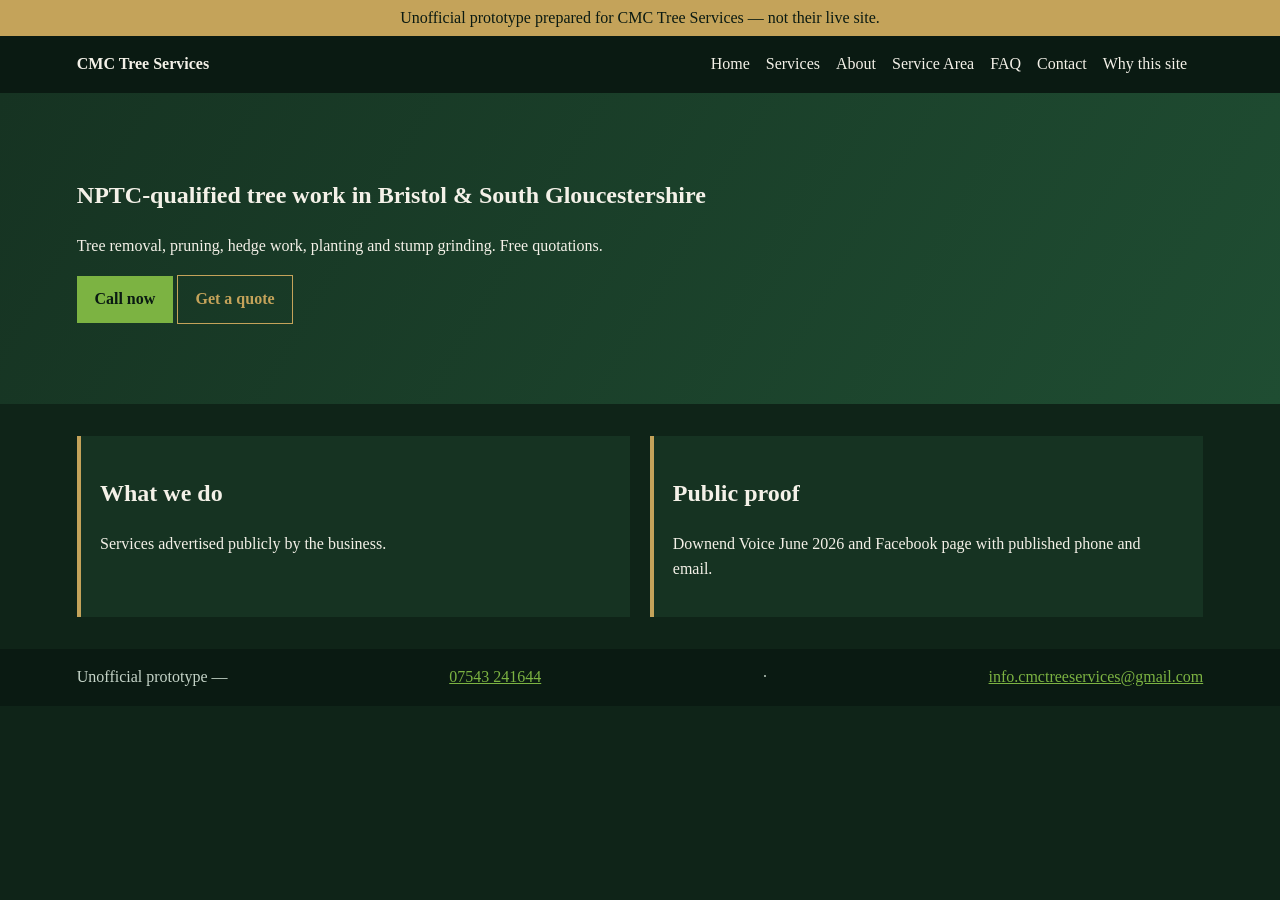
<file: index.html>
<!doctype html><html lang="en"><head><meta charset="utf-8"><meta name="viewport" content="width=device-width,initial-scale=1"><title>CMC Tree Services | Bristol</title><link rel="stylesheet" href="styles.css"></head><body><div class="watermark">Unofficial prototype prepared for CMC Tree Services — not their live site.</div><header><strong>CMC Tree Services</strong><nav><a href="index.html">Home</a><a href="services.html">Services</a><a href="about.html">About</a><a href="service-area.html">Service Area</a><a href="faq.html">FAQ</a><a href="contact.html">Contact</a><a href="why-this-site.html">Why this site</a></nav></header><section class="hero"><h1>NPTC-qualified tree work in Bristol &amp; South Gloucestershire</h1><p>Tree removal, pruning, hedge work, planting and stump grinding. Free quotations.</p><p><a class="btn" href="tel:+447543241644">Call now</a> <a class="btn ghost" href="contact.html">Get a quote</a></p></section><div class="grid"><div class="card"><h2>What we do</h2><p>Services advertised publicly by the business.</p></div><div class="card"><h2>Public proof</h2><p>Downend Voice June 2026 and Facebook page with published phone and email.</p></div></div><footer>Unofficial prototype — <a href="tel:+447543241644">07543 241644</a> · <a href="mailto:info.cmctreeservices@gmail.com">info.cmctreeservices@gmail.com</a></footer></body></html>
</file>
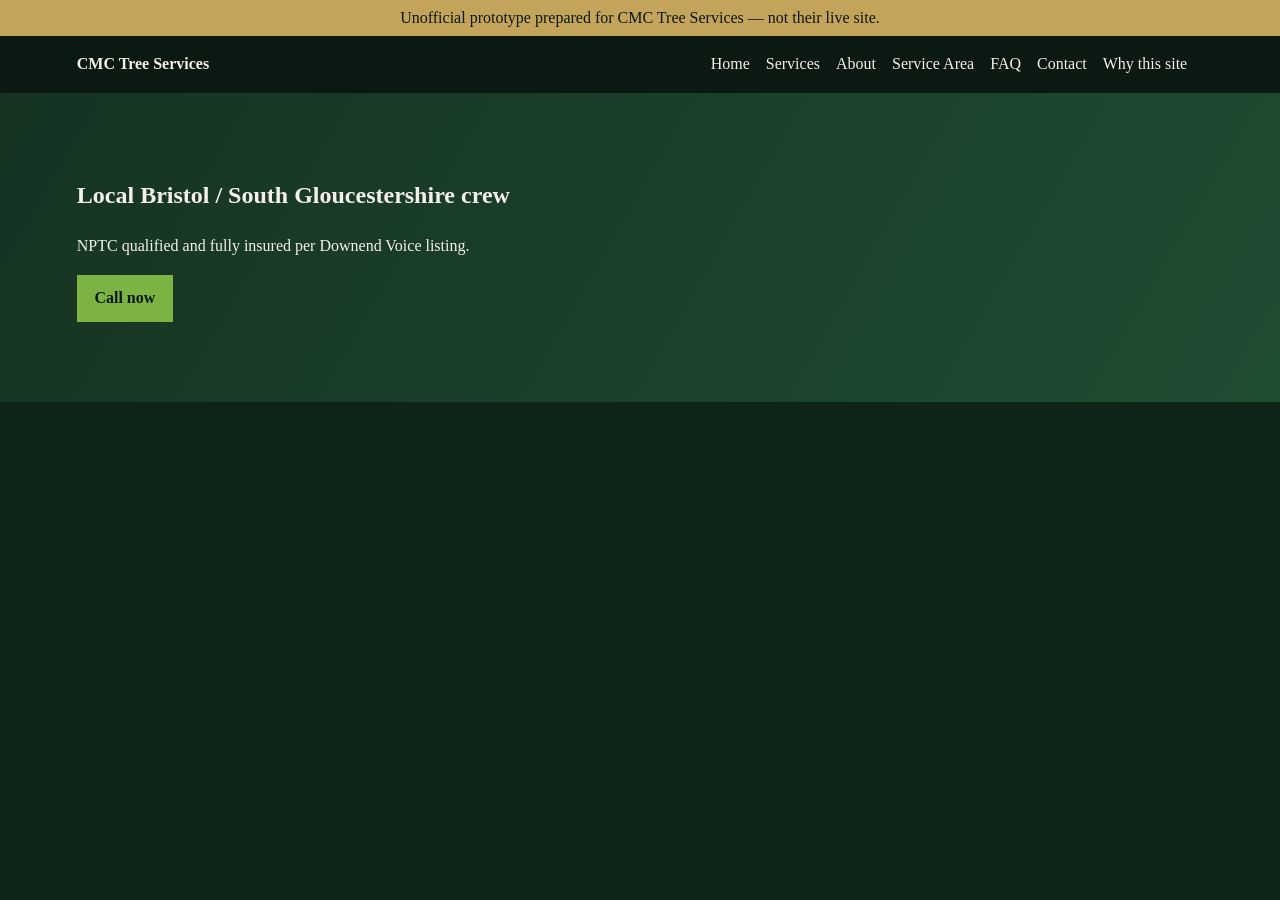
<file: about.html>
<!doctype html><html><head><meta charset="utf-8"><meta name="viewport" content="width=device-width,initial-scale=1"><title>About</title><link rel="stylesheet" href="styles.css"></head><body><div class="watermark">Unofficial prototype prepared for CMC Tree Services — not their live site.</div><header><strong>CMC Tree Services</strong><nav><a href="index.html">Home</a><a href="services.html">Services</a><a href="about.html">About</a><a href="service-area.html">Service Area</a><a href="faq.html">FAQ</a><a href="contact.html">Contact</a><a href="why-this-site.html">Why this site</a></nav></header><section class="hero"><h1>Local Bristol / South Gloucestershire crew</h1><p>NPTC qualified and fully insured per Downend Voice listing.</p><p><a class="btn" href="tel:+447543241644">Call now</a></p></section></body></html>
</file>
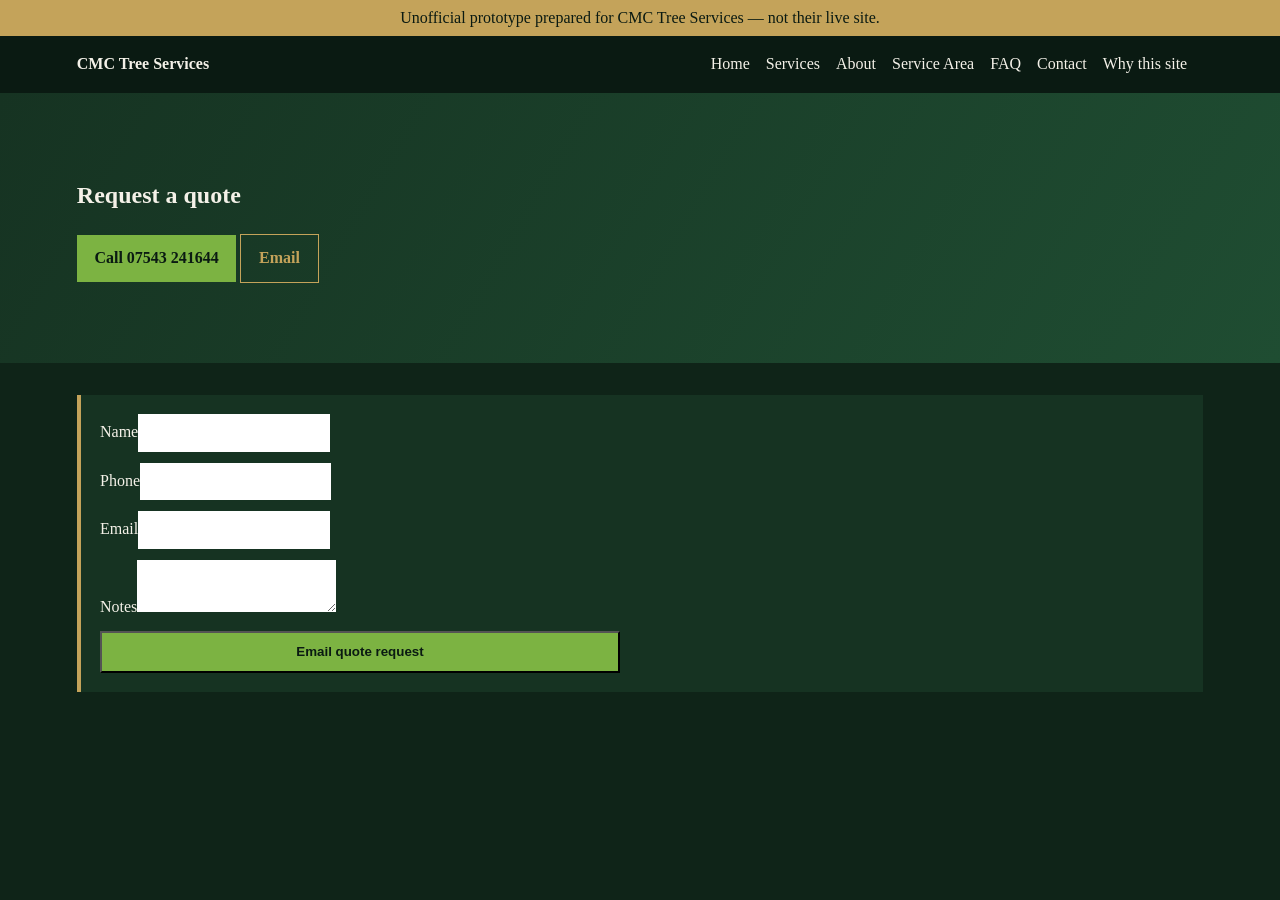
<file: contact.html>
<!doctype html><html><head><meta charset="utf-8"><meta name="viewport" content="width=device-width,initial-scale=1"><title>Contact</title><link rel="stylesheet" href="styles.css"></head><body><div class="watermark">Unofficial prototype prepared for CMC Tree Services — not their live site.</div><header><strong>CMC Tree Services</strong><nav><a href="index.html">Home</a><a href="services.html">Services</a><a href="about.html">About</a><a href="service-area.html">Service Area</a><a href="faq.html">FAQ</a><a href="contact.html">Contact</a><a href="why-this-site.html">Why this site</a></nav></header><section class="hero"><h1>Request a quote</h1><p><a class="btn" href="tel:+447543241644">Call 07543 241644</a> <a class="btn ghost" href="mailto:info.cmctreeservices@gmail.com">Email</a></p></section><div class="grid"><div class="card"><form action="mailto:info.cmctreeservices@gmail.com" method="post" enctype="text/plain"><label>Name<input name="name" required></label><label>Phone<input name="phone" required></label><label>Email<input type="email" name="email" required></label><label>Notes<textarea name="notes"></textarea></label><button class="btn" type="submit">Email quote request</button></form></div></div></body></html>
</file>
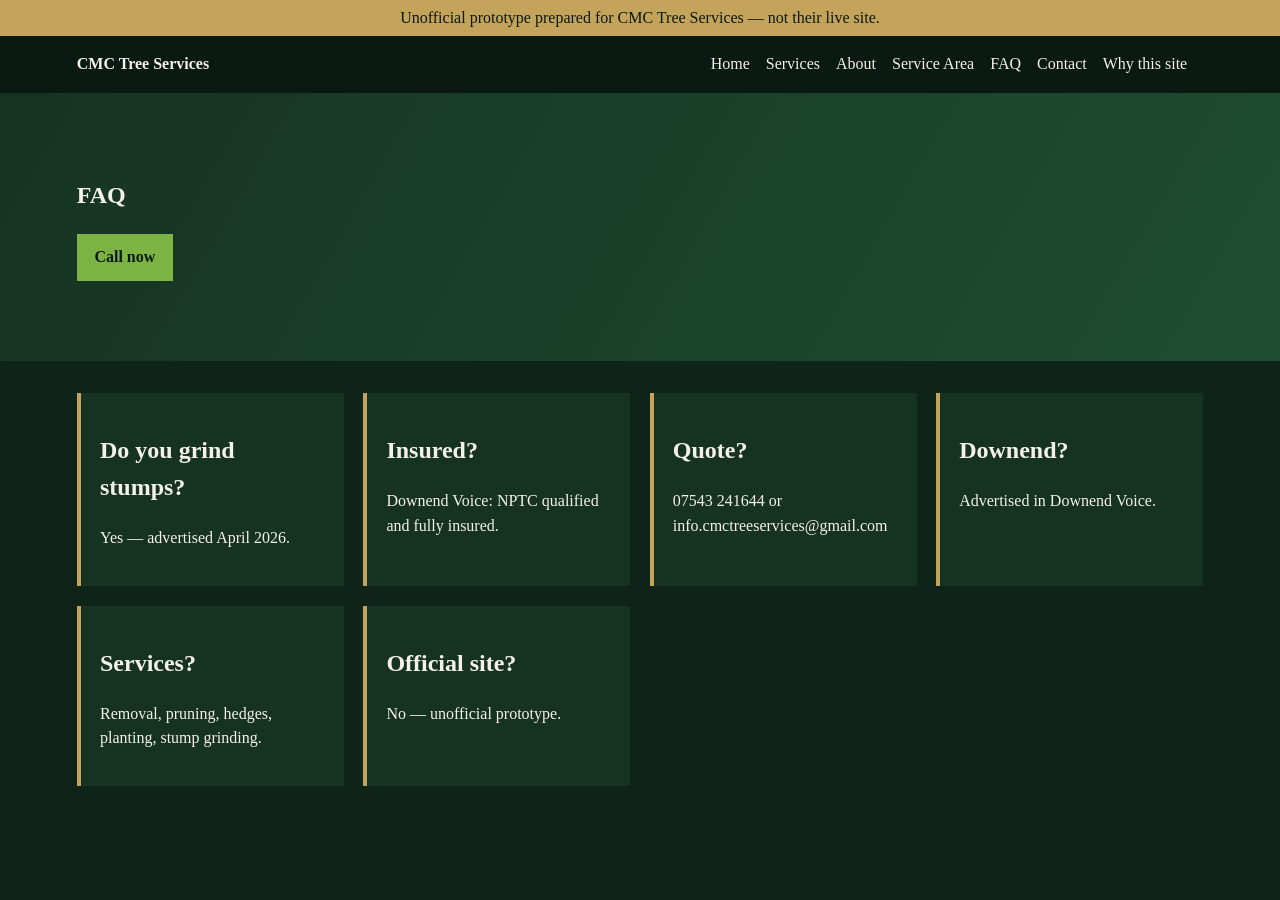
<file: faq.html>
<!doctype html><html><head><meta charset="utf-8"><meta name="viewport" content="width=device-width,initial-scale=1"><title>FAQ</title><link rel="stylesheet" href="styles.css"></head><body><div class="watermark">Unofficial prototype prepared for CMC Tree Services — not their live site.</div><header><strong>CMC Tree Services</strong><nav><a href="index.html">Home</a><a href="services.html">Services</a><a href="about.html">About</a><a href="service-area.html">Service Area</a><a href="faq.html">FAQ</a><a href="contact.html">Contact</a><a href="why-this-site.html">Why this site</a></nav></header><section class="hero"><h1>FAQ</h1><p><a class="btn" href="tel:+447543241644">Call now</a></p></section><div class="grid"><div class="card"><h2>Do you grind stumps?</h2><p>Yes — advertised April 2026.</p></div><div class="card"><h2>Insured?</h2><p>Downend Voice: NPTC qualified and fully insured.</p></div><div class="card"><h2>Quote?</h2><p>07543 241644 or info.cmctreeservices@gmail.com</p></div><div class="card"><h2>Downend?</h2><p>Advertised in Downend Voice.</p></div><div class="card"><h2>Services?</h2><p>Removal, pruning, hedges, planting, stump grinding.</p></div><div class="card"><h2>Official site?</h2><p>No — unofficial prototype.</p></div></div></body></html>
</file>
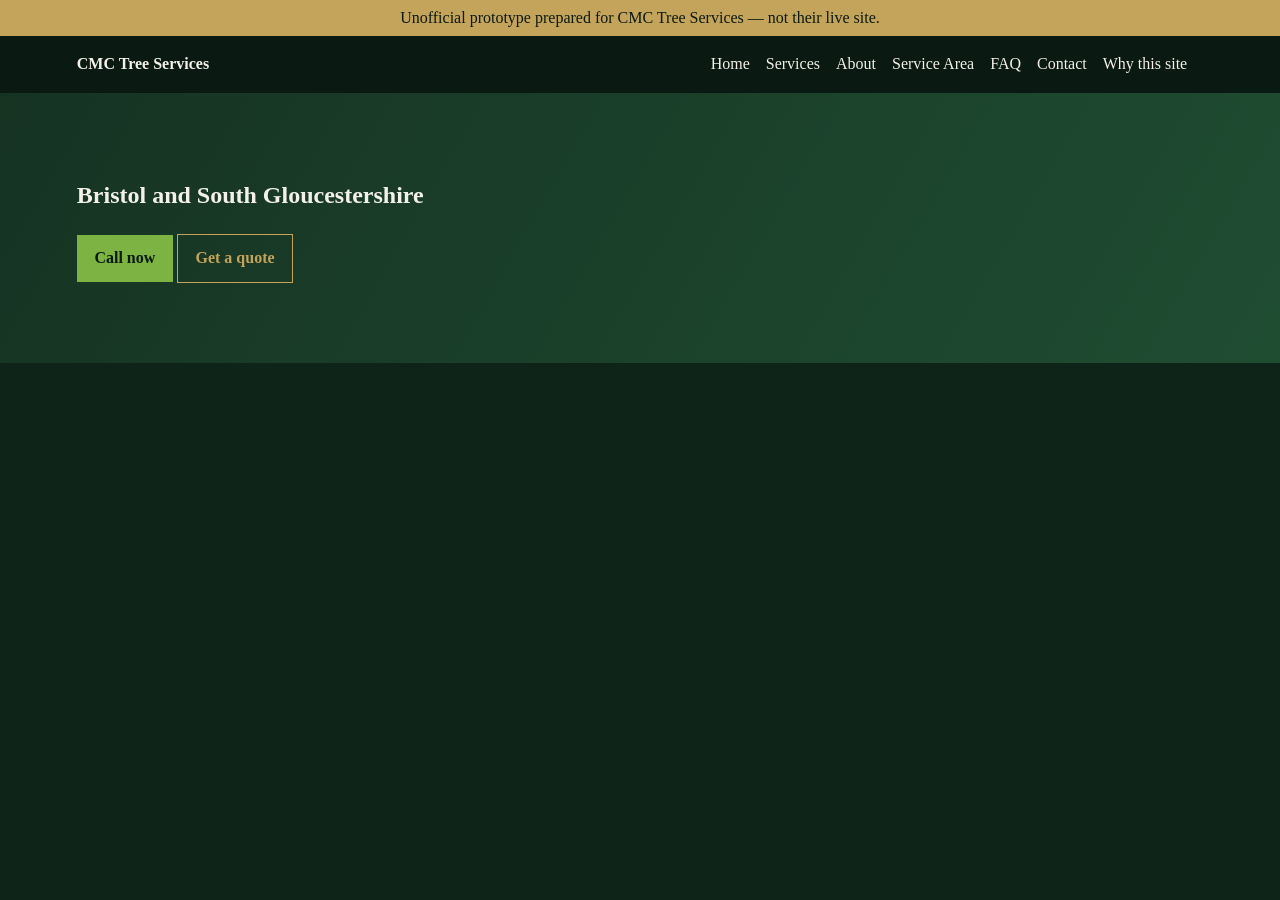
<file: service-area.html>
<!doctype html><html><head><meta charset="utf-8"><meta name="viewport" content="width=device-width,initial-scale=1"><title>Service area</title><link rel="stylesheet" href="styles.css"></head><body><div class="watermark">Unofficial prototype prepared for CMC Tree Services — not their live site.</div><header><strong>CMC Tree Services</strong><nav><a href="index.html">Home</a><a href="services.html">Services</a><a href="about.html">About</a><a href="service-area.html">Service Area</a><a href="faq.html">FAQ</a><a href="contact.html">Contact</a><a href="why-this-site.html">Why this site</a></nav></header><section class="hero"><h1>Bristol and South Gloucestershire</h1><p><a class="btn" href="tel:+447543241644">Call now</a> <a class="btn ghost" href="contact.html">Get a quote</a></p></section></body></html>
</file>
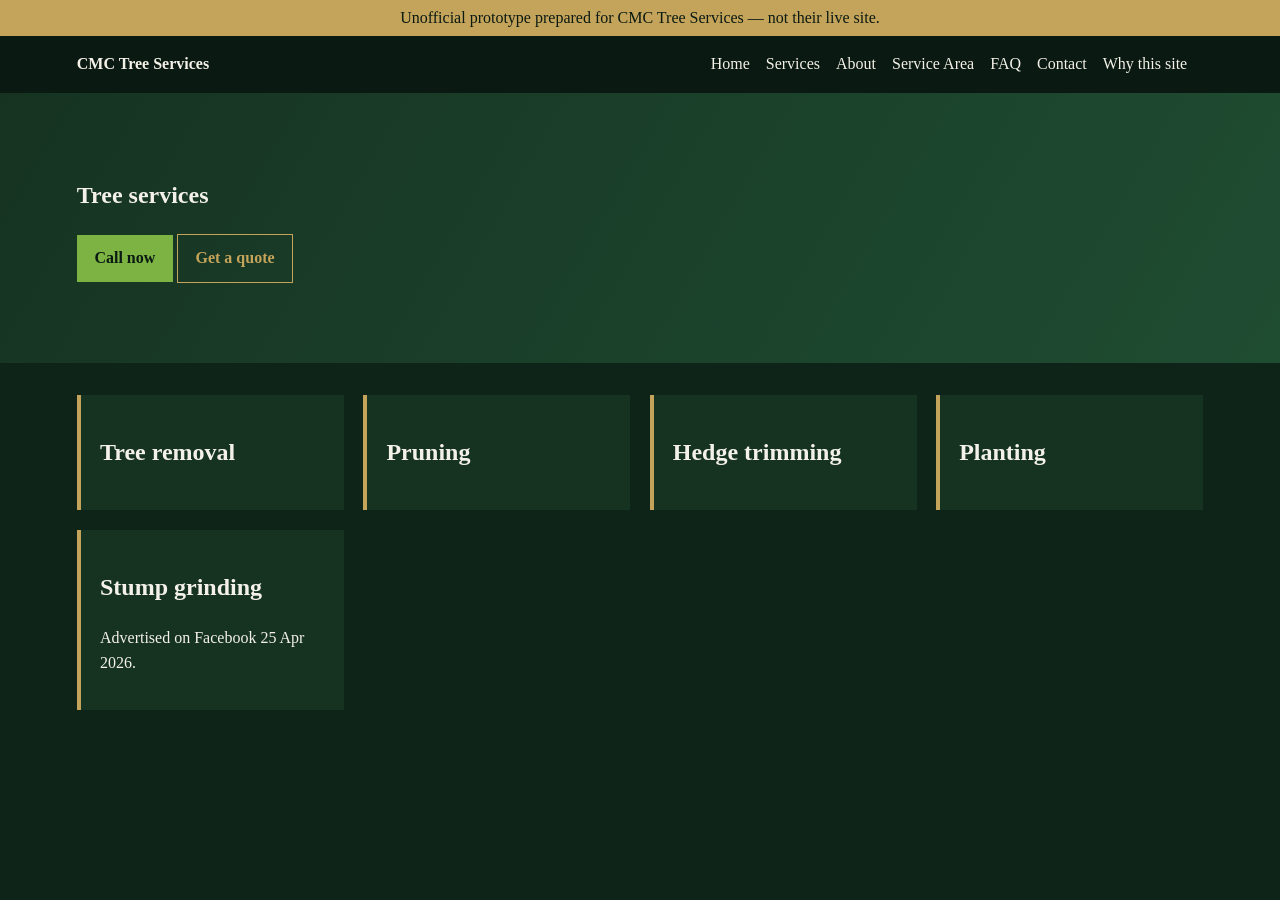
<file: services.html>
<!doctype html><html><head><meta charset="utf-8"><meta name="viewport" content="width=device-width,initial-scale=1"><title>Services</title><link rel="stylesheet" href="styles.css"></head><body><div class="watermark">Unofficial prototype prepared for CMC Tree Services — not their live site.</div><header><strong>CMC Tree Services</strong><nav><a href="index.html">Home</a><a href="services.html">Services</a><a href="about.html">About</a><a href="service-area.html">Service Area</a><a href="faq.html">FAQ</a><a href="contact.html">Contact</a><a href="why-this-site.html">Why this site</a></nav></header><section class="hero"><h1>Tree services</h1><p><a class="btn" href="tel:+447543241644">Call now</a> <a class="btn ghost" href="contact.html">Get a quote</a></p></section><div class="grid"><div class="card"><h2>Tree removal</h2></div><div class="card"><h2>Pruning</h2></div><div class="card"><h2>Hedge trimming</h2></div><div class="card"><h2>Planting</h2></div><div class="card"><h2>Stump grinding</h2><p>Advertised on Facebook 25 Apr 2026.</p></div></div></body></html>
</file>
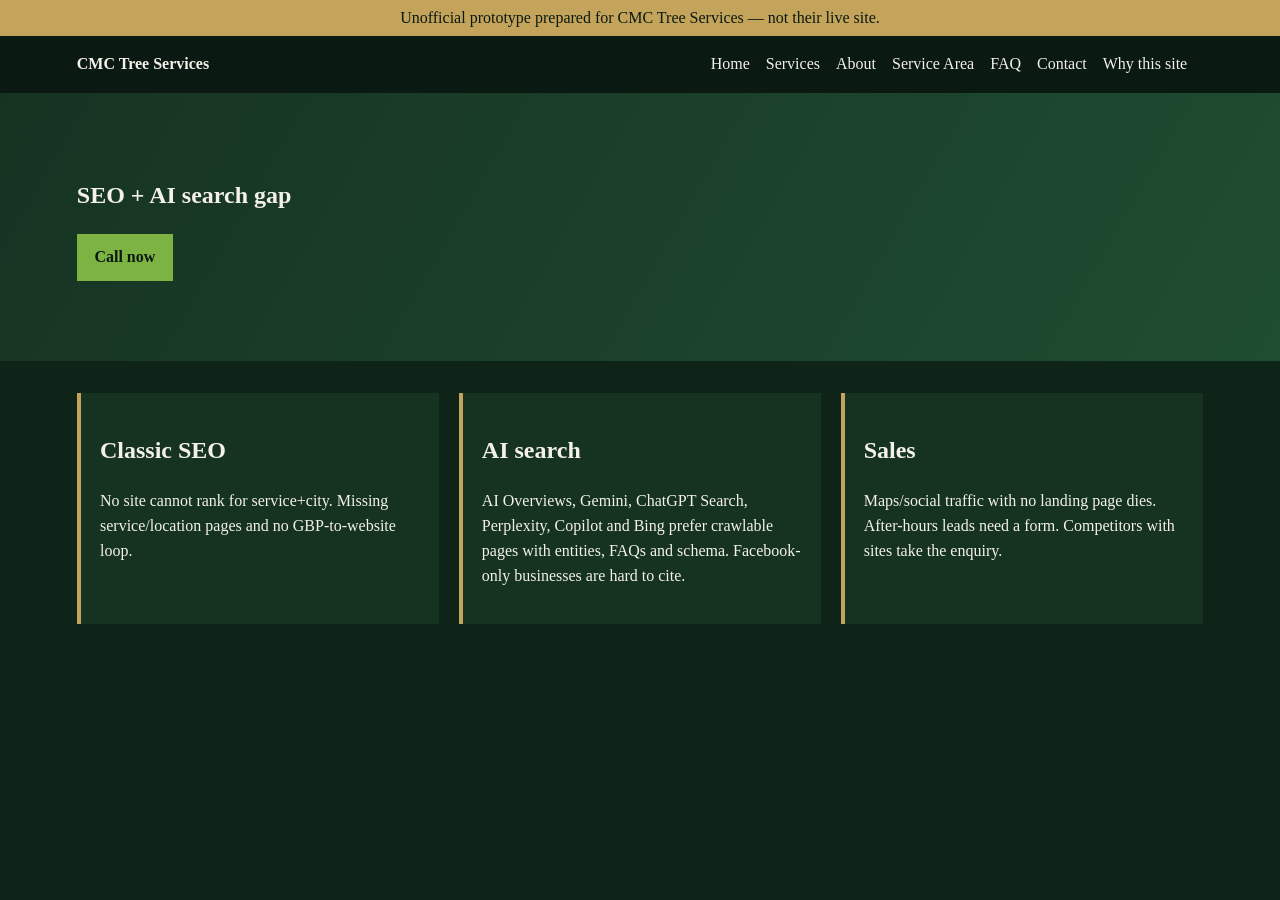
<file: why-this-site.html>
<!doctype html><html><head><meta charset="utf-8"><meta name="viewport" content="width=device-width,initial-scale=1"><title>Why this site</title><link rel="stylesheet" href="styles.css"></head><body><div class="watermark">Unofficial prototype prepared for CMC Tree Services — not their live site.</div><header><strong>CMC Tree Services</strong><nav><a href="index.html">Home</a><a href="services.html">Services</a><a href="about.html">About</a><a href="service-area.html">Service Area</a><a href="faq.html">FAQ</a><a href="contact.html">Contact</a><a href="why-this-site.html">Why this site</a></nav></header><section class="hero"><h1>SEO + AI search gap</h1><p><a class="btn" href="tel:+447543241644">Call now</a></p></section><div class="grid"><div class="card"><h2>Classic SEO</h2><p>No site cannot rank for service+city. Missing service/location pages and no GBP-to-website loop.</p></div><div class="card"><h2>AI search</h2><p>AI Overviews, Gemini, ChatGPT Search, Perplexity, Copilot and Bing prefer crawlable pages with entities, FAQs and schema. Facebook-only businesses are hard to cite.</p></div><div class="card"><h2>Sales</h2><p>Maps/social traffic with no landing page dies. After-hours leads need a form. Competitors with sites take the enquiry.</p></div></div></body></html>
</file>
<file: styles.css>
:root{--bg:#0f2418;--panel:#163322;--accent:#7cb342;--gold:#c4a35a;--ink:#f4f1e8;--muted:#c5d4c8}*{box-sizing:border-box}body{margin:0;font-family:Georgia,serif;background:var(--bg);color:var(--ink);line-height:1.55}a{color:var(--accent)}header,footer{background:#0a1a12;padding:1rem 6vw;display:flex;flex-wrap:wrap;gap:1rem;align-items:center;justify-content:space-between}nav a{color:var(--ink);text-decoration:none;margin-right:1rem}.btn{display:inline-block;background:var(--accent);color:#0a1a12;padding:.7rem 1.1rem;text-decoration:none;font-weight:700}.btn.ghost{background:transparent;border:1px solid var(--gold);color:var(--gold)}.hero{padding:4rem 6vw;background:linear-gradient(120deg,#163322,#1f4d32)}.grid{display:grid;gap:1.2rem;padding:2rem 6vw;grid-template-columns:repeat(auto-fit,minmax(220px,1fr))}.card{background:var(--panel);padding:1.2rem;border-left:4px solid var(--gold)}.watermark{position:sticky;top:0;background:#c4a35a;color:#0a1a12;text-align:center;padding:.35rem;z-index:9}form{display:grid;gap:.7rem;max-width:520px}input,textarea,select{padding:.7rem;border:0}footer{color:var(--muted)}
</file>
